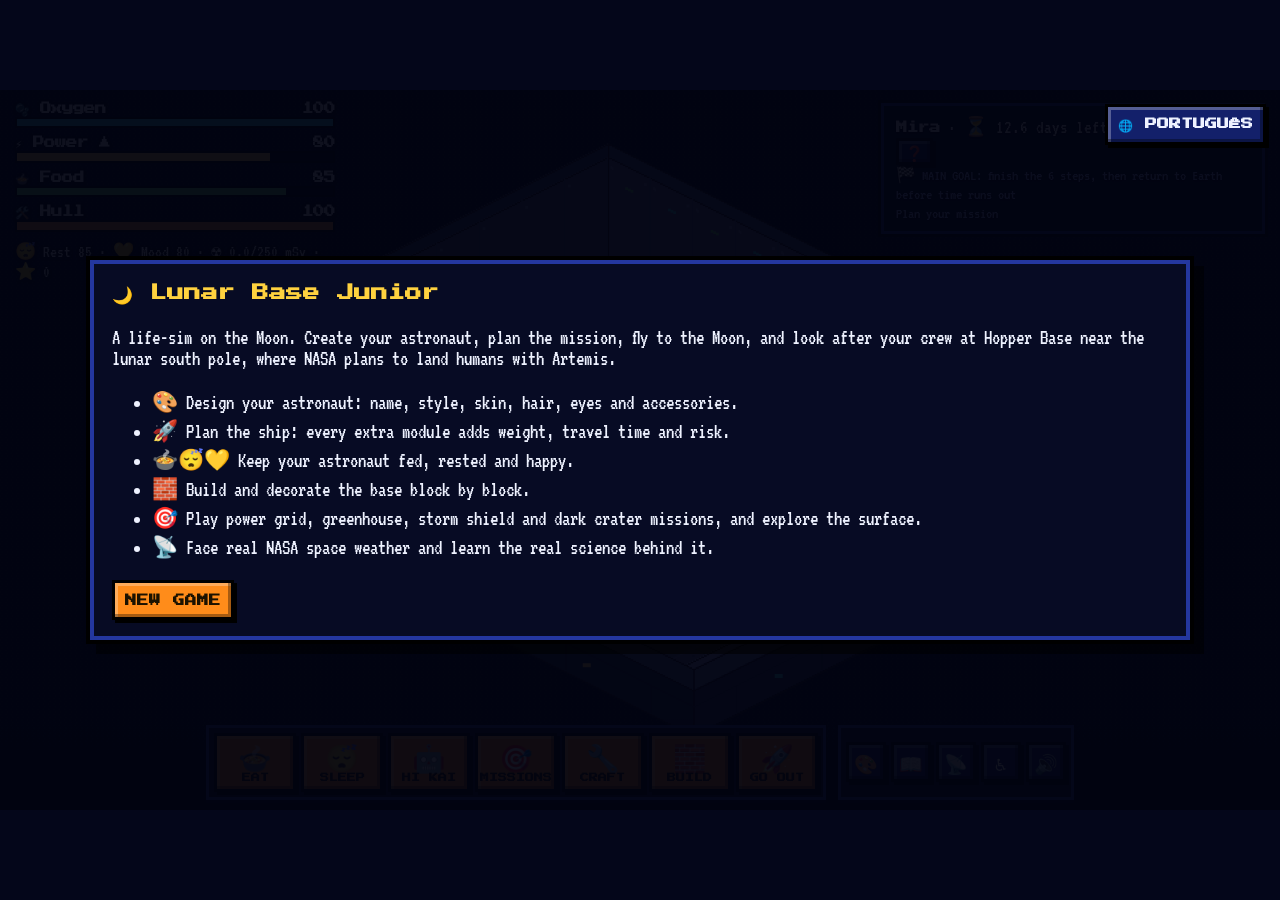
<file: index.html>
<!doctype html>
<html lang="en">
  <head>
    <meta charset="UTF-8" />
    <meta name="viewport" content="width=device-width, initial-scale=1, user-scalable=no" />
    <link rel="preconnect" href="https://fonts.googleapis.com" />
    <link rel="preconnect" href="https://fonts.gstatic.com" crossorigin />
    <link
      href="https://fonts.googleapis.com/css2?family=Press+Start+2P&family=VT323&display=swap"
      rel="stylesheet"
    />
    <title>Lunar Base Junior</title>
    <link rel="stylesheet" href="css/style.css?v=16" />
  </head>
  <body>
    <div id="rotate" role="alert"><b>📱↻</b><span>Turn your phone sideways to play</span></div>
    <div id="wrap">
      <div id="stage">
        <canvas id="cv" width="1920" height="1080"></canvas>
        <div class="hud" id="bars"></div>
        <div class="hud" id="info"></div>
        <div class="hud" id="banners"></div>
        <div class="hud" id="toast"></div>
        <div id="pal"></div>
        <div id="bar">
          <div class="bmain">
            <button data-a="eat"><i aria-hidden="true">🍲</i><span>Eat</span></button>
            <button data-a="sleep"><i aria-hidden="true">😴</i><span>Sleep</span></button>
            <button data-a="pet"><i aria-hidden="true">🤖</i><span>Hi KAI</span></button>
            <button data-a="missions"><i aria-hidden="true">🎯</i><span>Missions</span></button>
            <button data-a="craft"><i aria-hidden="true">🔧</i><span>Craft</span></button>
            <button data-a="build" id="bBuild">
              <i aria-hidden="true">🧱</i><span>Build</span>
            </button>
            <button data-a="exp"><i aria-hidden="true">🚀</i><span>Go out</span></button>
          </div>
          <div class="bside">
            <button data-a="style" title="Change your look" aria-label="Change your look">
              🎨
            </button>
            <button data-a="story" title="Story" aria-label="Story">📖</button>
            <button data-a="wx" title="Space weather" aria-label="Space weather">📡</button>
            <button data-a="a11y" title="Accessibility" aria-label="Accessibility settings">
              ♿
            </button>
            <button data-a="snd" id="bSnd" title="Sound" aria-label="Toggle sound">🔊</button>
          </div>
        </div>

        <div id="sr" class="sr-only" aria-live="polite" aria-atomic="true"></div>
        <div class="overlay on" id="ovTitle">
          <button
            class="alt langbtn"
            id="bLang"
            type="button"
            aria-label="Language / Idioma"
          ></button>
          <div class="modal" id="titleBox"></div>
        </div>
        <div class="overlay" id="ovPlan"><div class="modal" id="planBox"></div></div>
        <div class="overlay" id="ovMenu"><div class="modal" id="menuBox"></div></div>
        <div class="overlay" id="ovStory"><div class="modal" id="storyBox"></div></div>
        <div class="overlay" id="ovMG">
          <div id="mgBox">
            <div
              style="
                display: flex;
                justify-content: space-between;
                align-items: center;
                margin-bottom: 6px;
              "
            >
              <b id="mgTitle"></b
              ><span
                ><button
                  class="alt"
                  id="mgKai"
                  title="KAI finishes the task, but uses half of your oxygen"
                >
                  🤖 KAI helps (½ oxygen)
                </button>
                <button class="alt" id="mgQuit">Give up</button></span
              >
            </div>
            <canvas id="mg" width="1280" height="840"></canvas>
            <div id="mgHelp" style="color: var(--mut); font-size: 0.85em; margin-top: 6px"></div>
          </div>
        </div>
        <div class="overlay" id="ovEnd"><div class="modal" id="endBox"></div></div>
      </div>
    </div>

    <script src="js/i18n.js?v=18"></script>
    <script src="js/sprites.js?v=1"></script>
    <script src="js/core.js?v=24"></script>
    <script src="js/data.js?v=25"></script>
    <script src="js/state.js?v=23"></script>
    <script src="js/character.js?v=22"></script>
    <script src="js/hub.js?v=30"></script>
    <script src="js/ui.js?v=32"></script>
    <script src="js/plan.js?v=24"></script>
    <script src="js/minigames.js?v=23"></script>
    <script src="js/mission.js?v=28"></script>
    <script src="js/room.js?v=31"></script>
    <script src="js/music.js?v=1"></script>
    <script src="js/main.js?v=26"></script>
  </body>
</html>
</file>
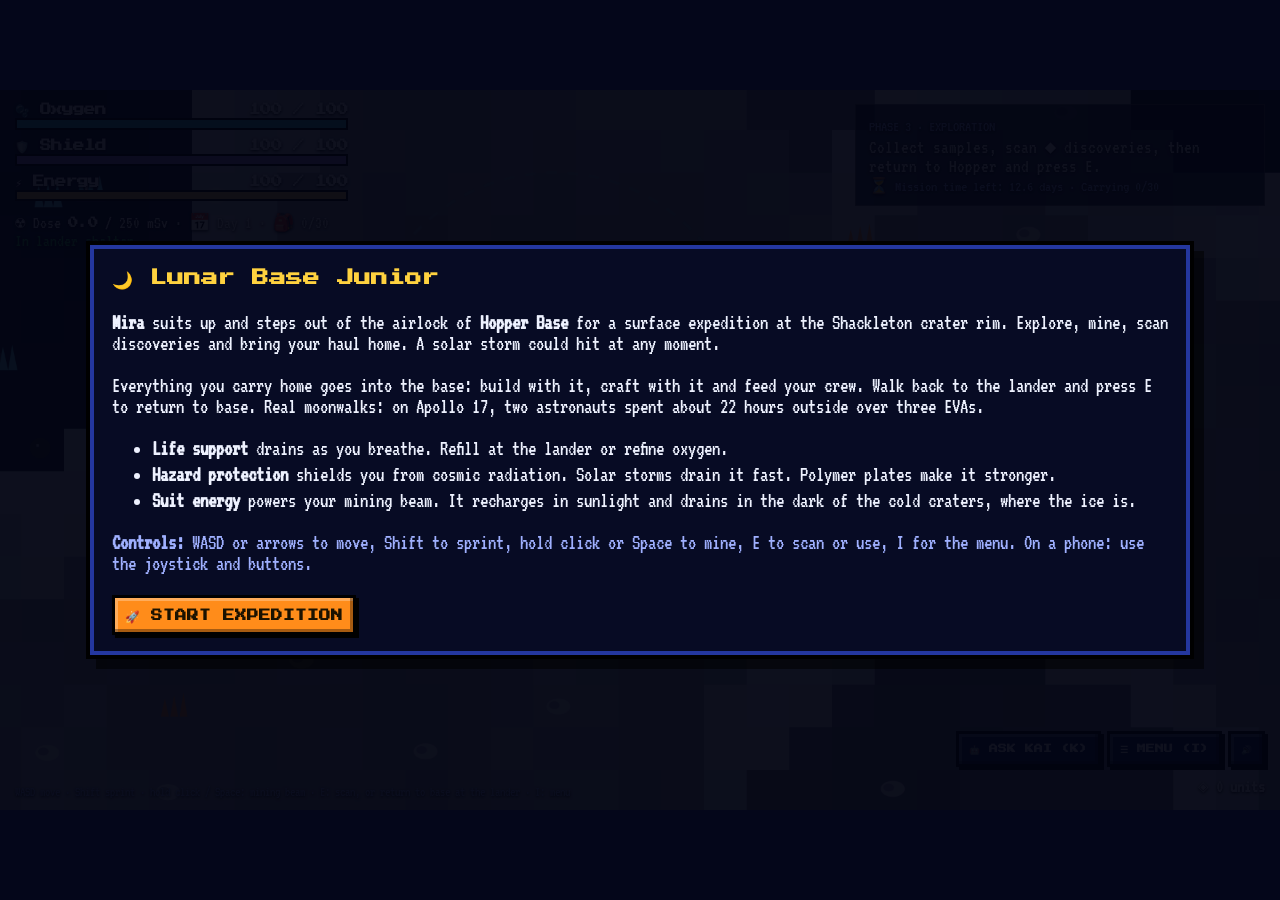
<file: expedition.html>
<!doctype html>
<html lang="en">
  <head>
    <meta charset="UTF-8" />
    <meta name="viewport" content="width=device-width, initial-scale=1, user-scalable=no" />
    <link rel="preconnect" href="https://fonts.googleapis.com" />
    <link rel="preconnect" href="https://fonts.gstatic.com" crossorigin />
    <link
      href="https://fonts.googleapis.com/css2?family=Press+Start+2P&family=VT323&display=swap"
      rel="stylesheet"
    />
    <title>Lunar Base Junior</title>
    <link rel="stylesheet" href="css/expedition.css?v=7" />
  </head>
  <body>
    <div id="rotate" role="alert"><b>📱↻</b><span>Turn your phone sideways to play</span></div>
    <div id="wrap">
      <div id="stage">
        <canvas id="cv" width="1920" height="1080"></canvas>
        <div class="hud" id="stats"></div>
        <div class="hud" id="obj"></div>
        <div class="hud" id="units"></div>
        <div class="hud" id="warn"></div>
        <div class="hud" id="toast"></div>
        <div class="hud" id="hint">
          WASD move · Shift sprint · hold click / Space: mining beam · E: scan, or return to base at
          the lander · I: menu
        </div>
        <div class="hud" id="scanbar">
          <div class="bt"><i id="scanfill" style="background: var(--ice); width: 0"></i></div>
        </div>
        <div class="top">
          <button
            class="alt"
            id="bKai"
            title="KAI shows the way to the next discovery, but uses half of your oxygen"
          >
            🤖 Ask KAI (K)</button
          ><button class="alt" id="bMenu">☰ Menu (I)</button
          ><button class="alt" id="bSnd">🔊</button>
        </div>
        <div id="joy"><div id="knob"></div></div>
        <div id="tb">
          <button id="tMine" class="alt">⛏</button><button id="tAct" class="alt">E</button
          ><button id="tMenu" class="alt">☰</button>
        </div>

        <div id="sr" class="sr-only" aria-live="polite" aria-atomic="true"></div>
        <div id="disc"></div>
        <div class="overlay on" id="ovIntro">
          <div class="modal">
            <h2>🌙 Lunar Base Junior</h2>
            <p>
              <b id="who">Mira</b> suits up and steps out of the airlock of <b>Hopper Base</b> for a
              surface expedition at the Shackleton crater rim. Explore, mine, scan discoveries and
              bring your haul home. A solar storm could hit at any moment.
            </p>
            <p>
              Everything you carry home goes into the base: build with it, craft with it and feed
              your crew. Walk back to the lander and press E to return to base. Real moonwalks: on
              Apollo 17, two astronauts spent about 22 hours outside over three EVAs.
            </p>
            <ul>
              <li>
                <b>Life support</b> drains as you breathe. Refill at the lander or refine oxygen.
              </li>
              <li>
                <b>Hazard protection</b> shields you from cosmic radiation. Solar storms drain it
                fast. Polymer plates make it stronger.
              </li>
              <li>
                <b>Suit energy</b> powers your mining beam. It recharges in sunlight and drains in
                the dark of the cold craters, where the ice is.
              </li>
            </ul>
            <p style="color: var(--mut)">
              <b>Controls:</b> WASD or arrows to move, Shift to sprint, hold click or Space to mine,
              E to scan or use, I for the menu. On a phone: use the joystick and buttons.
            </p>
            <button id="bGo">🚀 Start expedition</button>
          </div>
        </div>

        <div class="overlay" id="ovMenu"><div class="modal" id="menuBox"></div></div>
        <div class="overlay" id="ovStory"><div class="modal" id="storyBox"></div></div>
        <div class="overlay" id="ovEnd"><div class="modal" id="endBox"></div></div>
      </div>
    </div>

    <script src="js/i18n.js?v=18"></script>
    <script src="js/expedition.js?v=9"></script>
  </body>
</html>
</file>
<file: css/style.css>
:root {
  --card: #141c46;
  --card2: #1f2a63;
  --txt: #eef2ff;
  --mut: #a9b4e8;
  --acc: #ff9f45;
  --ok: #7bd88f;
  --bad: #ff5d73;
  --warn: #ffd166;
  --blue: #5aa9ff;
  --vio: #b388ff;
}
* {
  box-sizing: border-box;
  -webkit-tap-highlight-color: transparent;
}
html,
body {
  margin: 0;
  background: #04061a;
  color: var(--txt);
  font-family: "Trebuchet MS", "Segoe UI", system-ui, sans-serif;
  height: 100%;
  overflow: hidden;
}
#wrap {
  width: 100%;
  height: 100%;
  display: flex;
  align-items: center;
  justify-content: center;
}
#stage {
  position: relative;
  width: min(100vw, calc(100vh * 16 / 9));
  height: min(100vh, calc(100vw * 9 / 16));
  background: #000;
  overflow: hidden;
}
canvas#cv {
  position: absolute;
  inset: 0;
  width: 100%;
  height: 100%;
  display: block;
  touch-action: none;
}
button {
  font: inherit;
  cursor: pointer;
  border: 0;
  border-radius: 10px;
  padding: 7px 12px;
  background: var(--acc);
  color: #1b1200;
  font-weight: bold;
}
button:disabled {
  opacity: 0.4;
  cursor: not-allowed;
}
button.alt {
  background: var(--card2);
  color: var(--txt);
}
button.on {
  background: var(--acc);
  color: #1b1200;
}
.hud {
  position: absolute;
  pointer-events: none;
  font-size: clamp(10px, 1.5vw, 14px);
  text-shadow: 0 1px 3px #000;
}
#bars {
  left: 1.2%;
  top: 1.8%;
  width: 25%;
  min-width: 150px;
}
.bar {
  margin-bottom: 0.7vw;
}
.bar b {
  display: flex;
  justify-content: space-between;
  font-size: 0.9em;
}
.bt {
  height: 0.9vw;
  min-height: 7px;
  background: rgba(0, 0, 10, 0.6);
  border-radius: 6px;
  overflow: hidden;
  border: 1px solid rgba(255, 255, 255, 0.2);
}
.bt i {
  display: block;
  height: 100%;
  transition: width 0.2s;
}
.bar.low {
  animation: bl 0.7s infinite;
}
@keyframes bl {
  50% {
    opacity: 0.4;
  }
}
#info {
  right: 1.2%;
  top: 1.8%;
  width: 30%;
  min-width: 170px;
  background: rgba(10, 16, 48, 0.75);
  border: 1px solid rgba(255, 255, 255, 0.2);
  border-radius: 10px;
  padding: 0.7vw 1vw;
}
#info small {
  color: var(--mut);
}
#banners {
  left: 50%;
  top: 1.8%;
  transform: translateX(-50%);
  text-align: center;
  width: 36%;
  pointer-events: none;
}
#banners div {
  border-radius: 10px;
  padding: 0.5vw 1vw;
  margin-bottom: 0.4vw;
  font-weight: bold;
  pointer-events: auto;
}
.wc {
  background: rgba(150, 20, 45, 0.92);
  animation: bl 0.6s infinite;
}
.ww {
  background: rgba(120, 90, 10, 0.92);
}
#banners button {
  margin-left: 6px;
  padding: 3px 8px;
  font-size: 0.9em;
}
#toast {
  left: 50%;
  bottom: 15%;
  transform: translateX(-50%);
  width: 60%;
  text-align: center;
}
#toast div {
  background: rgba(10, 16, 48, 0.9);
  border: 1px solid rgba(255, 255, 255, 0.25);
  border-radius: 10px;
  padding: 0.5vw 1vw;
  margin-top: 0.3vw;
}
#bar {
  position: absolute;
  left: 0;
  right: 0;
  bottom: 0;
  padding: 0.6% 1%;
  display: flex;
  gap: 5px;
  flex-wrap: wrap;
  justify-content: center;
  background: linear-gradient(transparent, rgba(3, 6, 24, 0.95) 40%);
}
#bar button {
  font-size: clamp(10px, 1.4vw, 14px);
  padding: 0.6vw 0.9vw;
}
body.building #bars,
body.building #info,
body.building #banners {
  visibility: hidden;
}
#pal {
  position: absolute;
  top: 0.8%;
  left: 1%;
  right: 1%;
  display: none;
  flex-direction: column;
  gap: 4px;
  padding: 5px 36px 5px 5px;
  background: #0b1036;
  border: 3px solid #3a4aa8;
  box-shadow: 0 4px 0 #050820;
  z-index: 6;
}
#pal.on {
  display: flex;
}
#pal .palh {
  display: flex;
  flex-wrap: wrap;
  align-items: center;
  column-gap: 14px;
  row-gap: 2px;
  padding: 2px 6px 5px;
  border-bottom: 3px solid #26348f;
  color: #fff;
  font-size: clamp(10px, 1vw, 13px);
  line-height: 1.4;
}
#pal .palh .pbig {
  font-size: 28px;
  line-height: 1;
}
#pal .palh b {
  color: #ffd166;
}
#pal .palh .pdesc {
  font-style: normal;
  color: #fff;
  flex: 1 1 260px;
}
#pal .palh small {
  color: #9fb0ff;
  font-size: 0.9em;
}
#pal .palg {
  display: grid;
  grid-template-columns: repeat(auto-fill, minmax(118px, 1fr));
  gap: 4px;
}
#pal button {
  display: grid;
  grid-template-columns: 24px 1fr;
  align-items: center;
  column-gap: 5px;
  padding: 3px 5px;
  min-width: 0;
  background: #1b2470;
  border: 2px solid #3a4aa8;
  box-shadow: none;
  color: #fff;
  text-align: left;
  line-height: 1.3;
}
#pal button i {
  grid-row: 1 / span 2;
  font-style: normal;
  font-size: 22px;
  line-height: 1;
  text-align: center;
}
#pal button span {
  font-size: clamp(7px, 0.62vw, 9px);
  white-space: normal;
  overflow-wrap: anywhere;
}
#pal button small {
  font-size: clamp(8px, 0.7vw, 10px);
  color: #7bd88f;
  white-space: normal;
}
#pal button.no small {
  color: #ff8a9a;
}
#pal button.no {
  background: #141a50;
}
#pal button:hover {
  background: #26348f;
}
#pal button.on {
  border-color: #ffd166;
  background: #2d3a85;
  outline: none;
}
#pal .palx {
  position: absolute;
  top: 4px;
  right: 4px;
  width: 26px;
  height: 22px;
  padding: 0;
  display: flex;
  align-items: center;
  justify-content: center;
  font-size: 12px;
  background: #4a1420;
  border-color: #ff5d73;
}
.overlay {
  position: absolute;
  inset: 0;
  background: rgba(3, 6, 24, 0.92);
  display: none;
  align-items: center;
  justify-content: center;
  padding: 2%;
  z-index: 10;
}
.overlay.on {
  display: flex;
}
.modal {
  background: var(--card);
  border-radius: 16px;
  max-width: 860px;
  width: 100%;
  max-height: 96%;
  overflow: auto;
  padding: 16px 18px;
  font-size: clamp(11px, 1.6vw, 15px);
}
.modal h2 {
  margin: 0 0 8px;
}
.modal li {
  margin: 5px 0;
}
.row {
  display: flex;
  justify-content: space-between;
  align-items: center;
  gap: 8px;
  background: var(--card2);
  border-radius: 10px;
  padding: 7px 10px;
  margin: 5px 0;
}
.row small {
  color: var(--mut);
  display: block;
}
.tabs {
  display: flex;
  gap: 5px;
  flex-wrap: wrap;
  margin-bottom: 10px;
}
.inv {
  display: flex;
  gap: 6px;
  flex-wrap: wrap;
  margin-bottom: 8px;
}
.inv span {
  background: var(--card2);
  border-radius: 8px;
  padding: 4px 8px;
  font-size: 0.9em;
}
.inv .iw {
  display: block;
  font-size: 0.8em;
  color: var(--mut);
}
.sw {
  display: inline-block;
  width: 28px;
  height: 28px;
  border-radius: 50%;
  margin: 3px;
  border: 3px solid transparent;
  cursor: pointer;
  vertical-align: middle;
}
.sw.on {
  border-color: #fff;
}
input[type="text"] {
  font: inherit;
  background: var(--card2);
  color: var(--txt);
  border: 0;
  border-radius: 8px;
  padding: 7px;
  width: 180px;
}
.real {
  background: #0a0e2a;
  border-left: 4px solid var(--blue);
  border-radius: 8px;
  padding: 8px 10px;
  margin: 10px 0;
  color: var(--mut);
}
table {
  width: 100%;
  border-collapse: collapse;
  font-size: 0.9em;
}
td,
th {
  padding: 5px 7px;
  border-bottom: 1px solid #2b3680;
  text-align: left;
  vertical-align: top;
}
th {
  color: var(--warn);
}
a {
  color: #8fd3ff;
}
.ok {
  color: var(--ok);
}
.no {
  color: var(--bad);
}
#mgBox {
  background: var(--card);
  border-radius: 16px;
  padding: 12px;
  max-width: 700px;
  width: 100%;
}
#mg {
  width: 100%;
  height: auto;
  display: block;
  border-radius: 10px;
  background: #0a0e2a;
  touch-action: none;
}
.plan {
  display: grid;
  grid-template-columns: 1.5fr 1fr;
  gap: 12px;
}
.pc {
  display: flex;
  gap: 8px;
  align-items: flex-start;
  background: var(--card2);
  border-radius: 10px;
  padding: 7px 10px;
  margin: 5px 0;
  cursor: pointer;
  border: 2px solid transparent;
}
.pc.sel {
  border-color: var(--ok);
  background: #243a6a;
}
.pc.lock {
  opacity: 0.85;
  cursor: default;
  border-color: #3a4685;
}
.pc small {
  display: block;
  color: var(--mut);
}
.pc .kg {
  margin-left: auto;
  white-space: nowrap;
  color: var(--warn);
  font-weight: bold;
}
.sum {
  background: #0a0e2a;
  border-radius: 12px;
  padding: 10px;
  position: sticky;
  top: 0;
}
.massbar {
  height: 16px;
  background: #12183f;
  border-radius: 8px;
  overflow: hidden;
  margin: 6px 0;
}
.massbar i {
  display: block;
  height: 100%;
}
.sum div.l {
  display: flex;
  justify-content: space-between;
  margin: 3px 0;
}
.catgrid h3 {
  margin: 10px 0 2px;
  color: var(--warn);
}
@media (max-width: 820px) {
  .plan {
    grid-template-columns: 1fr;
  }
}

:root {
  --card: #0a1034;
  --card2: #13206a;
  --txt: #eef2ff;
  --mut: #9fb0ff;
  --acc: #ff8c1a;
  --ok: #35c46a;
  --bad: #ff4d6d;
  --warn: #ffd23f;
  --gold: #ffd23f;
  --teal: #6fe3ff;
  --pb: #24379f;
}
html,
body {
  font-family: "VT323", "Courier New", monospace;
}
* {
  border-radius: 0 !important;
}
.prev,
.pix canvas,
.ico,
.scard canvas {
  image-rendering: pixelated;
  image-rendering: crisp-edges;
}
h2,
h3,
button,
.ctitle,
.olbl,
.clbl,
.hud b {
  font-family: "Press Start 2P", "VT323", monospace;
  letter-spacing: 0;
}
.modal {
  max-width: 1100px;
  font-size: clamp(15px, 2.1vw, 21px);
  border: 4px solid var(--pb);
  box-shadow:
    0 0 0 4px #000,
    10px 10px 0 4px rgba(0, 0, 0, 0.55);
  background: #070b24;
}
.modal h2 {
  font-size: 0.8em;
  color: var(--gold);
  line-height: 1.5;
}
.modal h3 {
  font-size: 0.6em;
  color: var(--teal);
  line-height: 1.5;
}
button {
  font-size: 0.55em;
  line-height: 1.4;
  padding: 9px 10px;
  border: 3px solid #000;
  box-shadow:
    inset -3px -3px 0 rgba(0, 0, 0, 0.35),
    inset 3px 3px 0 rgba(255, 255, 255, 0.28),
    3px 3px 0 #000;
  text-transform: uppercase;
}
button:hover:not(:disabled) {
  filter: brightness(1.12);
}
button:active:not(:disabled) {
  transform: translate(2px, 2px);
  box-shadow:
    inset 3px 3px 0 rgba(0, 0, 0, 0.35),
    1px 1px 0 #000;
}
#bar button {
  font-size: clamp(7px, 0.9vw, 10px);
}
.hud {
  font-family: "VT323", monospace;
  font-size: clamp(13px, 1.9vw, 19px);
}
.hud b {
  font-size: 0.6em;
}
.bt {
  border: 2px solid #000 !important;
}
#info {
  border: 3px solid var(--pb) !important;
  box-shadow: 0 0 0 3px #000;
  background: rgba(7, 11, 36, 0.92);
}
.row,
.pc,
.sum,
.inv span,
.lv {
  border: 3px solid var(--pb);
}
.overlay {
  background: rgba(2, 4, 16, 0.94);
}
#toast div {
  border: 3px solid var(--pb);
  box-shadow: 0 0 0 2px #000;
  background: #070b24;
}
.wc {
  background: #9a1a35;
  border: 3px solid #000;
}
.ww {
  background: #8a6a10;
  border: 3px solid #000;
}
input[type="text"] {
  font-family: "VT323", monospace;
  font-size: 1.1em;
  border: 3px solid var(--pb);
  background: #0a1034;
  color: #fff;
}
button:focus-visible,
input:focus-visible,
.pc:focus-visible,
.lv:focus-visible {
  outline: 4px solid var(--gold);
  outline-offset: 2px;
}
.sr-only {
  position: absolute;
  width: 1px;
  height: 1px;
  overflow: hidden;
  clip: rect(0, 0, 0, 0);
  white-space: nowrap;
}
.crx {
  display: grid;
  grid-template-columns: 260px 1fr;
  gap: 12px;
}
.cpanel {
  border: 4px solid var(--pb);
  box-shadow: 0 0 0 3px #000;
  background: #080d2c;
  padding: 10px;
  min-width: 0;
}
.ctitle {
  font-size: 0.62em;
  color: #fff;
  text-align: center;
  line-height: 1.6;
}
.ctitle.gold {
  color: var(--gold);
  margin: 4px 0 6px;
}
.csub {
  color: var(--teal);
  text-align: center;
  margin: 4px 0 8px;
  line-height: 1;
}
.prev {
  display: block;
  width: 100%;
  height: auto;
  border: 3px solid #000;
}
.gbtns {
  display: flex;
  gap: 8px;
  margin: 10px 0;
}
.gb {
  flex: 1;
  font-size: 0.55em;
  color: #fff;
}
.gb.boy {
  background: #2a6fe0;
}
.gb.girl {
  background: #8a3be0;
}
.gb.on {
  outline: 3px solid var(--gold);
  outline-offset: 1px;
}
.cbox {
  border: 3px solid var(--pb);
  padding: 8px;
  background: #0a1034;
}
.clbl {
  font-size: 0.5em;
  color: #fff;
  text-align: center;
  margin-bottom: 8px;
}
.nrow {
  display: flex;
  gap: 6px;
}
.nrow input {
  flex: 1;
  min-width: 0;
  width: auto;
}
.dice {
  background: #d98a1a;
  padding: 4px 8px;
  font-size: 0.9em;
}
.go {
  display: block;
  width: 100%;
  margin-top: 10px;
  background: #35c46a;
  color: #fff;
  font-size: 0.6em;
  padding: 14px 8px;
}
.opt {
  display: flex;
  gap: 10px;
  align-items: flex-start;
  padding: 7px 0;
  border-top: 3px solid #141f63;
}
.opt:first-child {
  border-top: 0;
}
.ico {
  width: 40px;
  height: 40px;
  flex: none;
  border: 3px solid var(--pb);
  background: #0a1034;
}
.ob {
  flex: 1;
  min-width: 0;
}
.olbl {
  font-size: 0.48em;
  color: var(--teal);
  margin: 2px 0 6px;
}
.chips {
  display: flex;
  flex-wrap: wrap;
  gap: 6px;
}
.pix {
  padding: 2px;
  width: 50px;
  height: 50px;
  background: #0a1034;
  border: 3px solid #26348f;
  box-shadow: none;
}
.pix canvas {
  width: 40px;
  height: 40px;
  display: block;
}
.pix.on {
  border-color: var(--gold);
  background: #1a2470;
}
.swb {
  width: 32px;
  height: 32px;
  padding: 0;
  border: 3px solid #26348f;
  box-shadow: none;
}
.swb.on {
  border-color: var(--gold);
  outline: 2px solid #000;
}
.swb.orig {
  background: #0a1034;
  color: var(--gold);
  font-size: 14px;
}
.scard {
  display: flex;
  align-items: center;
  gap: 8px;
  width: 100%;
  margin: 8px 0;
  padding: 4px;
  text-align: left;
  border: 4px solid var(--sc);
  background: linear-gradient(90deg, var(--sbg), #080d2c 75%);
  box-shadow: 0 0 0 3px #000;
  text-transform: none;
}
.scard canvas {
  width: 78px;
  height: 78px;
  flex: none;
}
.scard b {
  display: block;
  color: var(--sc);
  font-size: 1em;
  margin-bottom: 6px;
  text-transform: uppercase;
}
.scard small {
  display: block;
  color: #fff;
  font-family: "VT323", monospace;
  font-size: 1.7em;
  line-height: 1;
}
.scard.on {
  background: linear-gradient(90deg, var(--sbg), #080d2c 75%) !important;
  outline: 3px solid var(--gold);
  outline-offset: 2px;
}
.cfoot {
  display: flex;
  justify-content: space-between;
  align-items: center;
  gap: 8px;
  margin-top: 10px;
  color: var(--teal);
  flex-wrap: wrap;
}
.cfoot span {
  color: var(--mut);
}
.lvs {
  display: grid;
  grid-template-columns: repeat(3, 1fr);
  gap: 8px;
  margin: 8px 0;
}
.lv {
  background: #0a1034;
  padding: 8px;
  cursor: pointer;
}
.lv.sel {
  border-color: var(--gold);
  background: #16227a;
}
.lv b {
  display: block;
  font-family: "Press Start 2P", monospace;
  font-size: 0.5em;
  color: var(--gold);
  line-height: 1.6;
  margin-bottom: 4px;
}
.lv small {
  color: var(--txt);
  display: block;
  line-height: 1.05;
}
body.hc {
  --card: #000;
  --card2: #0e0e26;
  --txt: #fff;
  --mut: #fff;
}
body.hc .modal,
body.hc .row,
body.hc .pc,
body.hc .sum,
body.hc #info,
body.hc .cpanel {
  border-color: #fff !important;
}
body.hc button {
  border-color: #fff;
}
body.hc .hud {
  text-shadow:
    0 0 3px #000,
    0 0 3px #000;
}
body.big .modal {
  font-size: clamp(17px, 2.4vw, 24px);
}
body.big .hud {
  font-size: clamp(15px, 2.2vw, 22px);
}
body.big #bar button {
  font-size: clamp(9px, 1.1vw, 12px);
}
body.rm *,
body.rm *::before {
  animation: none !important;
  transition: none !important;
}
@media (prefers-reduced-motion: reduce) {
  * {
    animation: none !important;
    transition: none !important;
  }
}
@media (max-width: 860px) {
  .crx {
    grid-template-columns: 1fr;
  }
  .lvs {
    grid-template-columns: 1fr;
  }
}
.mboard {
  display: grid;
  grid-template-columns: repeat(auto-fit, minmax(170px, 1fr));
  gap: 8px;
  margin-bottom: 10px;
}
.mcard {
  display: flex;
  flex-direction: column;
  gap: 4px;
  padding: 8px;
  border: 3px solid var(--gold, #ffd166);
  background: #1b2470;
  line-height: 1.5;
}
.mcard.locked {
  border-color: #3a4378;
  background: #0f143c;
  opacity: 0.75;
}
.mcard .mico {
  font-size: 1.8em;
}
.mcard small {
  color: var(--mut);
}
.stars {
  font-size: 2.2em;
  color: #ffd166;
  letter-spacing: 4px;
  margin: 6px 0;
}
.garden {
  display: grid;
  grid-template-columns: 110px 1fr;
  gap: 12px;
  align-items: start;
}
.gplant {
  font-size: 72px;
  text-align: center;
  background: #10233a;
  border: 3px solid #2f8f3f;
  padding: 8px 0;
}
.gbar {
  display: grid;
  grid-template-columns: 120px 1fr;
  gap: 8px;
  align-items: center;
  margin: 4px 0;
}
.gbar .bt {
  height: 12px;
  background: #0b0f2a;
}
.gbar .bt i {
  display: block;
  height: 100%;
}
.gsteps {
  margin: 8px 0;
  padding-left: 18px;
  line-height: 1.8;
}
.gsteps li.ok {
  color: #7bd88f;
}
.gbtns2 {
  display: flex;
  flex-wrap: wrap;
  gap: 6px;
}
.gbtns2 button.on {
  outline: 3px solid #ffd166;
}
.gls {
  display: flex;
  flex-wrap: wrap;
  gap: 4px 10px;
  margin-top: 4px;
}
.gl {
  white-space: nowrap;
}
.gl.ok {
  color: #7bd88f;
}
#bar {
  align-items: flex-end;
  gap: 12px;
  flex-wrap: nowrap;
  padding: 0.5% 1% 0.8%;
}
#bar .bmain,
#bar .bside {
  display: flex;
  gap: 5px;
  padding: 5px;
  background: #0b1036;
  border: 3px solid #3a4aa8;
  box-shadow: 0 3px 0 #050820;
}
#bar .bmain button {
  display: flex;
  flex-direction: column;
  align-items: center;
  justify-content: center;
  gap: 4px;
  width: clamp(52px, 6.4vw, 82px);
  padding: 6px 2px 5px;
  font-size: clamp(6px, 0.7vw, 9px);
  line-height: 1.2;
}
#bar .bmain button i {
  font-style: normal;
  font-size: clamp(16px, 2.1vw, 28px);
  line-height: 1;
}
#bar .bside {
  flex-wrap: nowrap;
  align-self: stretch;
  align-items: center;
}
#bar .bside button {
  width: clamp(28px, 3.2vw, 40px);
  height: clamp(28px, 3.2vw, 40px);
  padding: 0;
  font-size: clamp(13px, 1.5vw, 19px);
  background: #1b2470;
  color: #fff;
}
#bar .bside button:hover {
  background: #26348f;
}
#bar #bBuild.on {
  outline: 3px solid #ffd166;
  background: #2d3a85;
}
body.big #bar .bmain button {
  font-size: clamp(8px, 0.9vw, 11px);
}
.langbtn {
  position: absolute;
  top: 14px;
  right: 14px;
  z-index: 3;
  font-size: clamp(8px, 1vw, 12px);
}
.tut {
  text-align: center;
  padding: 10px 6px;
}
.tutico {
  font-size: 56px;
  margin-bottom: 6px;
}
.tut p {
  max-width: 520px;
  margin: 8px auto 14px;
  line-height: 1.7;
}
.tutdots {
  display: flex;
  justify-content: center;
  gap: 6px;
  margin-bottom: 14px;
}
.tutdots span {
  width: 10px;
  height: 10px;
  background: #2a3470;
  border: 2px solid #0b0f2a;
}
.tutdots span.on {
  background: #ffd166;
}
.tutbtns {
  display: flex;
  justify-content: center;
  gap: 10px;
}
#bar .bmain button span {
  text-align: center;
  white-space: nowrap;
}
#rotate {
  display: none;
}
@media (max-height: 520px) {
  .hud {
    font-size: 11px;
  }
  #bars {
    width: 22%;
    min-width: 130px;
  }
  #bar .bmain button {
    font-size: 5px;
    width: 54px;
    padding: 4px 1px;
  }
  #bar .bmain button i {
    font-size: 15px;
  }
  #bar .bside button {
    width: 26px;
    height: 26px;
    font-size: 12px;
  }
  .modal {
    max-height: 92vh;
    overflow-y: auto;
  }
}
@media (orientation: portrait) and (max-width: 760px) {
  #rotate {
    display: flex;
    position: fixed;
    inset: 0;
    z-index: 9999;
    background: #06081a;
    color: #fff;
    flex-direction: column;
    align-items: center;
    justify-content: center;
    gap: 16px;
    text-align: center;
    padding: 24px;
    font-family: "Press Start 2P", monospace;
    font-size: 12px;
    line-height: 1.8;
  }
  #rotate b {
    font-size: 48px;
  }
}
.mcard {
  text-align: left;
  font: inherit;
  color: inherit;
  cursor: pointer;
}
.mcard.cur {
  outline: 3px solid #7bd88f;
}
.mcard.locked {
  cursor: not-allowed;
}
.help {
  background: #10164a;
  border: 2px solid #3a4aa8;
  padding: 6px 10px;
  margin: 0 0 10px;
  line-height: 1.7;
}
.help summary {
  cursor: pointer;
  color: #ffd166;
  font-weight: bold;
}
.help ul {
  margin: 6px 0 2px;
  padding-left: 18px;
}
.tags {
  display: flex;
  flex-wrap: wrap;
  gap: 4px;
  margin-top: 4px;
}
.tg {
  font-size: 0.85em;
  padding: 1px 6px;
  border: 1px solid #3a4aa8;
  background: #141a50;
}
.tg.good {
  border-color: #7bd88f;
  color: #b6f5bf;
}
.tg.bad {
  border-color: #ff8a9a;
  color: #ffc2ca;
}
.hbtn {
  padding: 0 6px;
  font-size: 0.8em;
  pointer-events: auto;
}
.mgoal {
  color: #ffd166;
}
#pal .palh .cw {
  color: #7bd88f;
  margin-right: 6px;
}
#pal .palh .cw.lack {
  color: #ff8a9a;
}
#pal .palh .cw i {
  font-style: normal;
  color: #9fb0ff;
}
#pal .palh .psrc {
  order: 9;
  flex-basis: 100%;
  display: flex;
  flex-wrap: wrap;
  column-gap: 16px;
  color: #cfd6ff;
}
#pal .palh .cs b {
  color: #ffd166;
}
#pal .palh .bal {
  color: #7bd88f;
}
#info {
  pointer-events: auto;
}
</file>
<file: css/expedition.css>
:root {
  --bg: #070b22;
  --card: #141c46;
  --card2: #1f2a63;
  --txt: #eef2ff;
  --mut: #a9b4e8;
  --acc: #ff9f45;
  --ok: #7bd88f;
  --bad: #ff5d73;
  --warn: #ffd166;
  --blue: #5aa9ff;
  --vio: #b388ff;
  --ice: #6fe3ff;
}
* {
  box-sizing: border-box;
  -webkit-tap-highlight-color: transparent;
}
html,
body {
  margin: 0;
  background: #04061a;
  color: var(--txt);
  font-family: "Trebuchet MS", "Segoe UI", system-ui, sans-serif;
  height: 100%;
  overflow: hidden;
}
#wrap {
  position: relative;
  width: 100%;
  height: 100%;
  display: flex;
  align-items: center;
  justify-content: center;
  background: #04061a;
}
#stage {
  position: relative;
  width: min(100vw, calc(100vh * 16 / 9));
  height: min(100vh, calc(100vw * 9 / 16));
  background: #000;
  overflow: hidden;
}
canvas#cv {
  position: absolute;
  inset: 0;
  width: 100%;
  height: 100%;
  display: block;
  touch-action: none;
}
button {
  font: inherit;
  cursor: pointer;
  border: 0;
  border-radius: 10px;
  padding: 7px 12px;
  background: var(--acc);
  color: #1b1200;
  font-weight: bold;
}
button:disabled {
  opacity: 0.4;
  cursor: not-allowed;
}
button.alt {
  background: var(--card2);
  color: var(--txt);
}
button.on {
  background: var(--acc);
  color: #1b1200;
}
.hud {
  position: absolute;
  pointer-events: none;
  font-size: clamp(10px, 1.5vw, 14px);
  text-shadow: 0 1px 3px #000;
}
#stats {
  left: 1.2%;
  top: 2%;
  width: 26%;
  min-width: 210px;
}
.bar {
  margin-bottom: 0.8vw;
}
.bar b {
  display: flex;
  justify-content: space-between;
  font-size: 0.9em;
}
.bt {
  height: 0.9vw;
  min-height: 7px;
  background: rgba(0, 0, 10, 0.6);
  border-radius: 6px;
  overflow: hidden;
  border: 1px solid rgba(255, 255, 255, 0.2);
}
.bt i {
  display: block;
  height: 100%;
  width: 100%;
  transition: width 0.15s;
}
.bar.low {
  animation: bl 0.7s infinite;
}
@keyframes bl {
  50% {
    opacity: 0.4;
  }
}
#obj {
  right: 1.2%;
  top: 2%;
  width: 32%;
  min-width: 170px;
  background: rgba(10, 16, 48, 0.75);
  border: 1px solid rgba(255, 255, 255, 0.2);
  border-radius: 10px;
  padding: 0.8vw 1vw;
  pointer-events: none;
}
#obj small {
  color: var(--mut);
}
#units {
  right: 1.2%;
  top: auto;
  bottom: 2%;
  font-weight: bold;
  font-size: 1.1em;
}
#warn {
  left: 50%;
  top: 3%;
  transform: translateX(-50%);
  text-align: center;
  width: 44%;
}
#warn div {
  border-radius: 10px;
  padding: 0.6vw 1vw;
  margin-bottom: 0.5vw;
  font-weight: bold;
}
.wc {
  background: rgba(150, 20, 45, 0.9);
  animation: bl 0.6s infinite;
}
.ww {
  background: rgba(120, 90, 10, 0.9);
}
#toast {
  left: 50%;
  bottom: 9%;
  transform: translateX(-50%);
  width: 56%;
  text-align: center;
}
#toast div {
  background: rgba(10, 16, 48, 0.88);
  border: 1px solid rgba(255, 255, 255, 0.25);
  border-radius: 10px;
  padding: 0.6vw 1vw;
  margin-top: 0.4vw;
}
#hint {
  left: 1.2%;
  bottom: 1.5%;
  color: var(--mut);
  font-size: 0.85em;
}
#scanbar {
  left: 50%;
  top: 60%;
  transform: translateX(-50%);
  width: 20%;
  display: none;
}
.top {
  position: absolute;
  right: 1.2%;
  top: auto;
  bottom: 6%;
  display: flex;
  gap: 6px;
}
.top button {
  pointer-events: auto;
}
.overlay {
  position: absolute;
  inset: 0;
  background: rgba(3, 6, 24, 0.9);
  display: none;
  align-items: center;
  justify-content: center;
  padding: 2%;
  z-index: 10;
}
.overlay.on {
  display: flex;
}
.modal {
  background: var(--card);
  border-radius: 16px;
  max-width: 760px;
  width: 100%;
  max-height: 96%;
  overflow: auto;
  padding: 16px 18px;
  font-size: clamp(11px, 1.6vw, 15px);
}
.modal h2 {
  margin: 0 0 8px;
}
.modal li {
  margin: 5px 0;
}
.tabs {
  display: flex;
  gap: 5px;
  flex-wrap: wrap;
  margin-bottom: 10px;
}
.row {
  display: flex;
  justify-content: space-between;
  align-items: center;
  gap: 8px;
  background: var(--card2);
  border-radius: 10px;
  padding: 7px 10px;
  margin: 5px 0;
}
.row small {
  color: var(--mut);
  display: block;
}
.inv {
  display: flex;
  gap: 6px;
  flex-wrap: wrap;
  margin-bottom: 8px;
}
.inv span {
  background: var(--card2);
  border-radius: 8px;
  padding: 4px 8px;
  font-size: 0.9em;
}
table {
  width: 100%;
  border-collapse: collapse;
  font-size: 0.9em;
}
td,
th {
  padding: 5px 7px;
  border-bottom: 1px solid #2b3680;
  text-align: left;
  vertical-align: top;
}
th {
  color: var(--warn);
}
a {
  color: #8fd3ff;
}
.ok {
  color: var(--ok);
}
.no {
  color: var(--bad);
}
#joy {
  position: absolute;
  left: 3%;
  bottom: 5%;
  width: 22%;
  aspect-ratio: 1;
  border-radius: 50%;
  background: rgba(255, 255, 255, 0.08);
  border: 2px solid rgba(255, 255, 255, 0.2);
  display: none;
  touch-action: none;
}
#knob {
  position: absolute;
  left: 50%;
  top: 50%;
  width: 40%;
  height: 40%;
  margin: -20% 0 0 -20%;
  border-radius: 50%;
  background: rgba(255, 255, 255, 0.3);
}
#tb {
  position: absolute;
  right: 2%;
  bottom: 14%;
  display: none;
  flex-direction: column;
  gap: 8px;
}
#tb button {
  width: 14vw;
  max-width: 90px;
  aspect-ratio: 1;
  border-radius: 50%;
  font-size: 1.4em;
  padding: 0;
}
body.touch #joy {
  display: block;
}
body.touch #tb {
  display: flex;
}
#disc {
  position: absolute;
  left: 1.2%;
  bottom: 12%;
  width: 22%;
  display: none;
  background: rgba(10, 16, 48, 0.92);
  border: 1px solid rgba(255, 255, 255, 0.3);
  border-radius: 10px;
  padding: 6px;
  font-size: clamp(9px, 1.2vw, 12px);
  z-index: 5;
}
#disc img {
  width: 100%;
  border-radius: 6px;
  display: block;
  margin-bottom: 4px;
}

:root {
  --card: #0a1034;
  --card2: #13206a;
  --txt: #eef2ff;
  --mut: #9fb0ff;
  --acc: #ff8c1a;
  --ok: #35c46a;
  --bad: #ff4d6d;
  --warn: #ffd23f;
  --gold: #ffd23f;
  --teal: #6fe3ff;
  --pb: #24379f;
}
html,
body {
  font-family: "VT323", "Courier New", monospace;
}
* {
  border-radius: 0 !important;
}
.prev,
.pix canvas,
.ico,
.scard canvas {
  image-rendering: pixelated;
  image-rendering: crisp-edges;
}
h2,
h3,
button,
.ctitle,
.olbl,
.clbl,
.hud b {
  font-family: "Press Start 2P", "VT323", monospace;
  letter-spacing: 0;
}
.modal {
  max-width: 1100px;
  font-size: clamp(15px, 2.1vw, 21px);
  border: 4px solid var(--pb);
  box-shadow:
    0 0 0 4px #000,
    10px 10px 0 4px rgba(0, 0, 0, 0.55);
  background: #070b24;
}
.modal h2 {
  font-size: 0.8em;
  color: var(--gold);
  line-height: 1.5;
}
.modal h3 {
  font-size: 0.6em;
  color: var(--teal);
  line-height: 1.5;
}
button {
  font-size: 0.55em;
  line-height: 1.4;
  padding: 9px 10px;
  border: 3px solid #000;
  box-shadow:
    inset -3px -3px 0 rgba(0, 0, 0, 0.35),
    inset 3px 3px 0 rgba(255, 255, 255, 0.28),
    3px 3px 0 #000;
  text-transform: uppercase;
}
button:hover:not(:disabled) {
  filter: brightness(1.12);
}
button:active:not(:disabled) {
  transform: translate(2px, 2px);
  box-shadow:
    inset 3px 3px 0 rgba(0, 0, 0, 0.35),
    1px 1px 0 #000;
}
#bar button {
  font-size: clamp(7px, 0.9vw, 10px);
}
.hud {
  font-family: "VT323", monospace;
  font-size: clamp(13px, 1.9vw, 19px);
}
.hud b {
  font-size: 0.6em;
}
.bt {
  border: 2px solid #000 !important;
}
#info {
  border: 3px solid var(--pb) !important;
  box-shadow: 0 0 0 3px #000;
  background: rgba(7, 11, 36, 0.92);
}
.row,
.pc,
.sum,
.inv span,
.lv {
  border: 3px solid var(--pb);
}
.overlay {
  background: rgba(2, 4, 16, 0.94);
}
#toast div {
  border: 3px solid var(--pb);
  box-shadow: 0 0 0 2px #000;
  background: #070b24;
}
.wc {
  background: #9a1a35;
  border: 3px solid #000;
}
.ww {
  background: #8a6a10;
  border: 3px solid #000;
}
input[type="text"] {
  font-family: "VT323", monospace;
  font-size: 1.1em;
  border: 3px solid var(--pb);
  background: #0a1034;
  color: #fff;
}
button:focus-visible,
input:focus-visible,
.pc:focus-visible,
.lv:focus-visible {
  outline: 4px solid var(--gold);
  outline-offset: 2px;
}
.sr-only {
  position: absolute;
  width: 1px;
  height: 1px;
  overflow: hidden;
  clip: rect(0, 0, 0, 0);
  white-space: nowrap;
}
.crx {
  display: grid;
  grid-template-columns: 250px 1fr 250px;
  gap: 12px;
}
.cpanel {
  border: 4px solid var(--pb);
  box-shadow: 0 0 0 3px #000;
  background: #080d2c;
  padding: 10px;
  min-width: 0;
}
.ctitle {
  font-size: 0.62em;
  color: #fff;
  text-align: center;
  line-height: 1.6;
}
.ctitle.gold {
  color: var(--gold);
  margin: 4px 0 6px;
}
.csub {
  color: var(--teal);
  text-align: center;
  margin: 4px 0 8px;
  line-height: 1;
}
.prev {
  display: block;
  width: 100%;
  height: auto;
  border: 3px solid #000;
}
.gbtns {
  display: flex;
  gap: 8px;
  margin: 10px 0;
}
.gb {
  flex: 1;
  font-size: 0.55em;
  color: #fff;
}
.gb.boy {
  background: #2a6fe0;
}
.gb.girl {
  background: #8a3be0;
}
.gb.on {
  outline: 3px solid var(--gold);
  outline-offset: 1px;
}
.cbox {
  border: 3px solid var(--pb);
  padding: 8px;
  background: #0a1034;
}
.clbl {
  font-size: 0.5em;
  color: #fff;
  text-align: center;
  margin-bottom: 8px;
}
.nrow {
  display: flex;
  gap: 6px;
}
.nrow input {
  flex: 1;
  min-width: 0;
  width: auto;
}
.dice {
  background: #d98a1a;
  padding: 4px 8px;
  font-size: 0.9em;
}
.go {
  display: block;
  width: 100%;
  margin-top: 10px;
  background: #35c46a;
  color: #fff;
  font-size: 0.6em;
  padding: 14px 8px;
}
.opt {
  display: flex;
  gap: 10px;
  align-items: flex-start;
  padding: 7px 0;
  border-top: 3px solid #141f63;
}
.opt:first-child {
  border-top: 0;
}
.ico {
  width: 40px;
  height: 40px;
  flex: none;
  border: 3px solid var(--pb);
  background: #0a1034;
}
.ob {
  flex: 1;
  min-width: 0;
}
.olbl {
  font-size: 0.48em;
  color: var(--teal);
  margin: 2px 0 6px;
}
.chips {
  display: flex;
  flex-wrap: wrap;
  gap: 6px;
}
.pix {
  padding: 2px;
  width: 50px;
  height: 50px;
  background: #0a1034;
  border: 3px solid #26348f;
  box-shadow: none;
}
.pix canvas {
  width: 40px;
  height: 40px;
  display: block;
}
.pix.on {
  border-color: var(--gold);
  background: #1a2470;
}
.swb {
  width: 32px;
  height: 32px;
  padding: 0;
  border: 3px solid #26348f;
  box-shadow: none;
}
.swb.on {
  border-color: var(--gold);
  outline: 2px solid #000;
}
.scard {
  display: flex;
  align-items: center;
  gap: 8px;
  width: 100%;
  margin: 8px 0;
  padding: 4px;
  text-align: left;
  border: 4px solid var(--sc);
  background: linear-gradient(90deg, var(--sbg), #080d2c 75%);
  box-shadow: 0 0 0 3px #000;
  text-transform: none;
}
.scard canvas {
  width: 78px;
  height: 78px;
  flex: none;
}
.scard b {
  display: block;
  color: var(--sc);
  font-size: 1em;
  margin-bottom: 6px;
  text-transform: uppercase;
}
.scard small {
  display: block;
  color: #fff;
  font-family: "VT323", monospace;
  font-size: 1.7em;
  line-height: 1;
}
.scard.on {
  outline: 3px solid var(--gold);
  outline-offset: 2px;
}
.cfoot {
  display: flex;
  justify-content: space-between;
  align-items: center;
  gap: 8px;
  margin-top: 10px;
  color: var(--teal);
  flex-wrap: wrap;
}
.cfoot span {
  color: var(--mut);
}
.lvs {
  display: grid;
  grid-template-columns: repeat(3, 1fr);
  gap: 8px;
  margin: 8px 0;
}
.lv {
  background: #0a1034;
  padding: 8px;
  cursor: pointer;
}
.lv.sel {
  border-color: var(--gold);
  background: #16227a;
}
.lv b {
  display: block;
  font-family: "Press Start 2P", monospace;
  font-size: 0.5em;
  color: var(--gold);
  line-height: 1.6;
  margin-bottom: 4px;
}
.lv small {
  color: var(--txt);
  display: block;
  line-height: 1.05;
}
body.hc {
  --card: #000;
  --card2: #0e0e26;
  --txt: #fff;
  --mut: #fff;
}
body.hc .modal,
body.hc .row,
body.hc .pc,
body.hc .sum,
body.hc #info,
body.hc .cpanel {
  border-color: #fff !important;
}
body.hc button {
  border-color: #fff;
}
body.hc .hud {
  text-shadow:
    0 0 3px #000,
    0 0 3px #000;
}
body.big .modal {
  font-size: clamp(17px, 2.4vw, 24px);
}
body.big .hud {
  font-size: clamp(15px, 2.2vw, 22px);
}
body.big #bar button {
  font-size: clamp(9px, 1.1vw, 12px);
}
body.rm *,
body.rm *::before {
  animation: none !important;
  transition: none !important;
}
@media (prefers-reduced-motion: reduce) {
  * {
    animation: none !important;
    transition: none !important;
  }
}
@media (max-width: 860px) {
  .crx {
    grid-template-columns: 1fr;
  }
  .lvs {
    grid-template-columns: 1fr;
  }
}
#bar .bmain button span {
  overflow-wrap: anywhere;
  text-align: center;
}
#rotate {
  display: none;
}
@media (max-height: 520px) {
  .hud {
    font-size: 11px;
  }
  #bars {
    width: 22%;
    min-width: 130px;
  }
  #bar .bmain button {
    font-size: 6px;
    width: 50px;
    padding: 4px 1px;
  }
  #bar .bmain button i {
    font-size: 15px;
  }
  #bar .bside button {
    width: 26px;
    height: 26px;
    font-size: 12px;
  }
  .modal {
    max-height: 92vh;
    overflow-y: auto;
  }
}
@media (orientation: portrait) and (max-width: 760px) {
  #rotate {
    display: flex;
    position: fixed;
    inset: 0;
    z-index: 9999;
    background: #06081a;
    color: #fff;
    flex-direction: column;
    align-items: center;
    justify-content: center;
    gap: 16px;
    text-align: center;
    padding: 24px;
    font-family: "Press Start 2P", monospace;
    font-size: 12px;
    line-height: 1.8;
  }
  #rotate b {
    font-size: 48px;
  }
}
</file>
